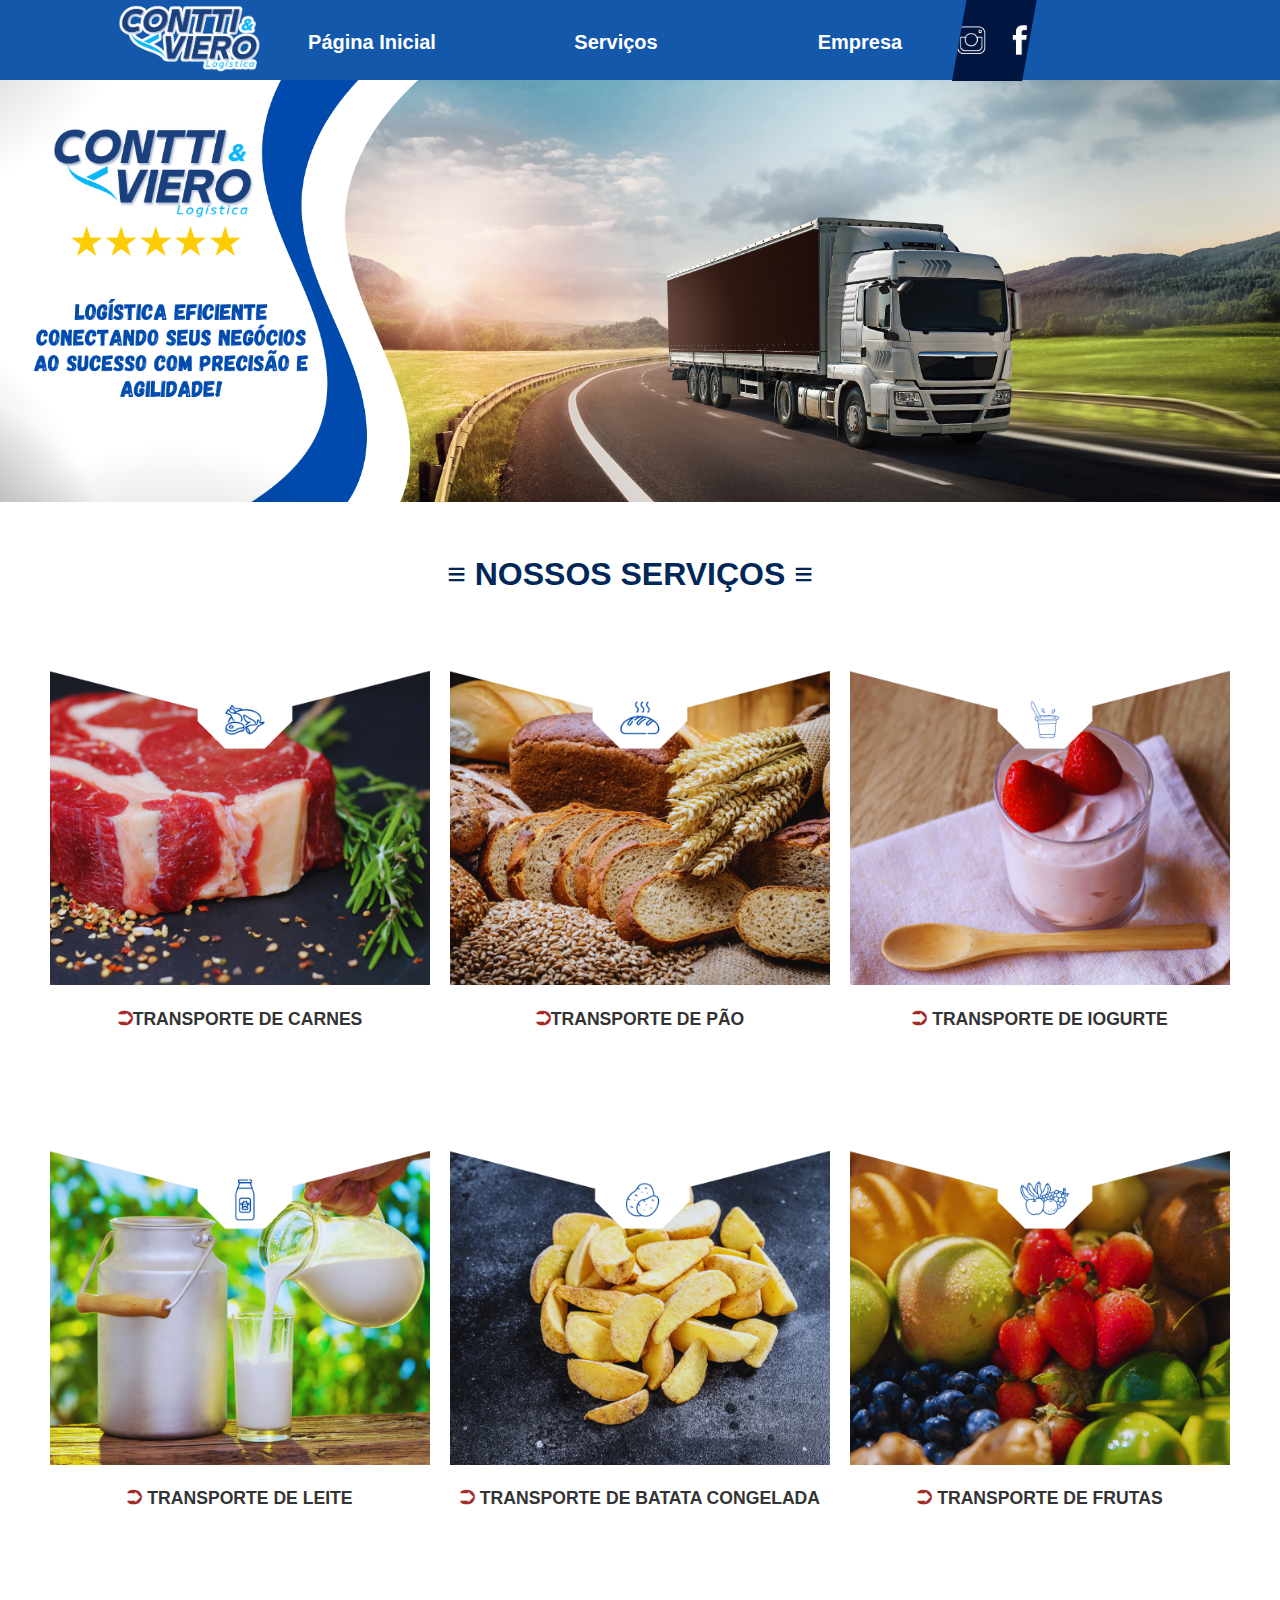
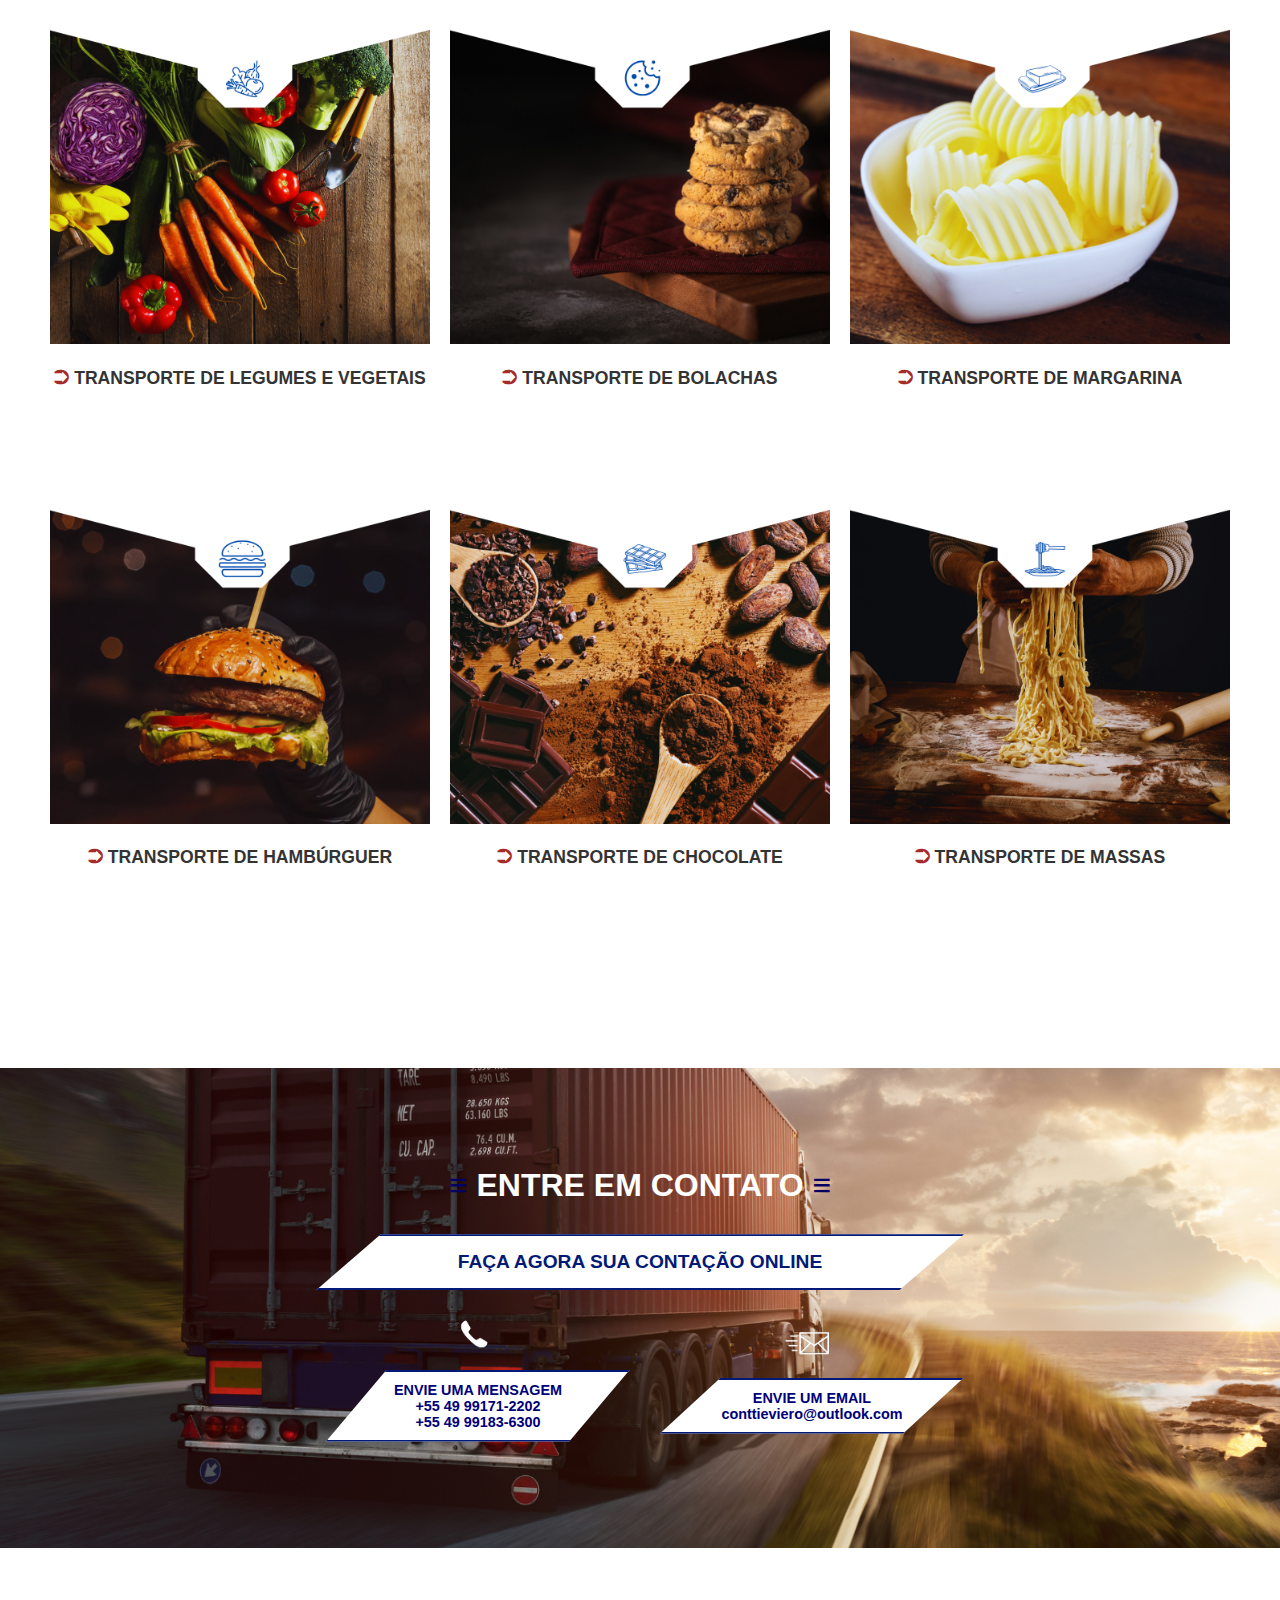
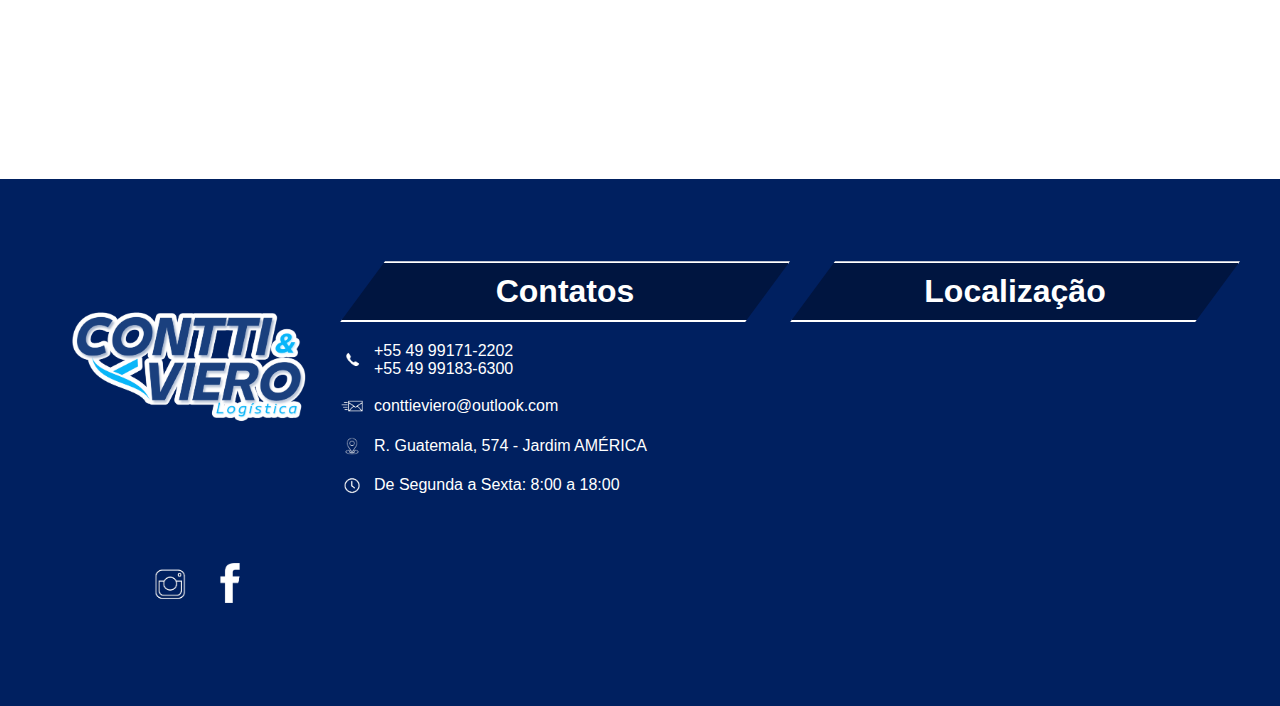
<file: Serviços.html>
<!DOCTYPE html>
<html lang="en">

<head>
    <meta charset="UTF-8">
    <meta name="viewport" content="width=device-width, initial-scale=1.0">
    <title>Contti & Viero Transportadora</title>

    <link rel="stylesheet" href="Styles/styleServiços.css">
    <link rel="stylesheet" href="Styles/styles.css">
    <link rel="icon" type="imagem/png" href="Imagens/Logo Contti e viero.png">

    <meta name="viewport" content="width=device-width, initial-scale=1.0">

</head>
</head>

<body>
    <header>
        <div class="container-s">
            <div class="logo-s">
                <a href="index.html"><img src="Imagens/Logo Contti e viero.png" alt="Logo"></a>
            </div>
            <nav class="menu-s">
                <a href="index.html">Página Inicial</a>
                <a href="Serviços.html">Serviços</a>
                <a href="SobreNós.html">Empresa</a>
            </nav>
            <div class="redes-sociais-s">
                <a href="https://www.instagram.com/contti_viero_logistica/"><img
                        src="Imagens/Icone-redes-socias/Design sem nome (8).png" alt="Instagram"></a>
                <a href="https://www.facebook.com/profile.php?id=61556127568089"><img style="height: 40px; width: 40px;"
                        src="Imagens/Icone-redes-socias/o (1).png" alt="Facebook"></a>
            </div>

            <div class="btn-abrirMenu" id="btn-menu">
                <div class="icone">&equiv;</div>
            </div>

            <div class="menu-mobile" id="menu-mobile">
                <div class="btn-fechar">
                    X
                </div>
        
                <nav >
                    <a href="index.html">Página Inicial</a>
                    <a href="Serviços.html">Serviços</a>
                    <a href="SobreNós.html">Empresa</a>
                </nav>
        
            </div>

            <div class="overlay-menu" id="overlay-menu">

            </div>

        </div>
    </header>


    <section class="imagem-baixo-cabeçalho">
        <div class="imagem-cabeçalho">
            <img src="Imagens/ImagemServicoes.png" alt="_blank">
        </div>
    </section>

    <section class="titulo-tipos-de-serviços">
        <div class="titulo-serviços">
            <h1>&equiv; NOSSOS SERVIÇOS &equiv;</h1>
        </div>
    </section>


    <section class="tipos-de-transporte-o">
        <div class="item-de-transporte-o">
            <img src="Imagens/ImagensTiposDeServiços/Carne.png" alt="Transporte de Carnes">
            <div class="descricao-transporte-o">
                <p><span style="font-size: 20px; color: brown;">&#11146;</span>TRANSPORTE DE CARNES</p>
            </div>
        </div>

        <div class="item-de-transporte-o">
            <img src="Imagens/ImagensTiposDeServiços/Pão.png" alt="Transporte de Leite">
            <div class="descricao-transporte-o">
                <p><span style="font-size: 20px; color: brown;">&#11146;</span>TRANSPORTE DE PÃO</p>
            </div>
        </div>

        <div class="item-de-transporte-o">
            <img src="Imagens/ImagensTiposDeServiços/Iogurte.png" alt="Transporte de Queijo">
            <div class="descricao-transporte-o">
                <p><span style="font-size: 20px; color: brown;">&#11146;</span> TRANSPORTE DE IOGURTE </p>
            </div>
        </div>

        <div class="item-de-transporte-o">
            <img src="Imagens/ImagensTiposDeServiços/Leite.png" alt="Transporte de Queijo">
            <div class="descricao-transporte-o">
                <p><span style="font-size: 20px; color: brown;">&#11146;</span> TRANSPORTE DE LEITE </p>
            </div>
        </div>

        <div class="item-de-transporte-o">
            <img src="Imagens/ImagensTiposDeServiços/Batata Congelada.png" alt="Transporte de Queijo">
            <div class="descricao-transporte-o">
                <p><span style="font-size: 20px; color: brown;">&#11146;</span> TRANSPORTE DE BATATA CONGELADA </p>
            </div>
        </div>

        <div class="item-de-transporte-o">
            <img src="Imagens/ImagensTiposDeServiços/Frutas.png" alt="Transporte de Queijo">
            <div class="descricao-transporte-o">
                <p><span style="font-size: 20px; color: brown;">&#11146;</span> TRANSPORTE DE FRUTAS </p>
            </div>
        </div>
        <div class="item-de-transporte-o">
            <img src="Imagens/ImagensTiposDeServiços/Legumes e Vegetais.png" alt="Transporte de Queijo">
            <div class="descricao-transporte-o">
                <p><span style="font-size: 20px; color: brown;">&#11146;</span> TRANSPORTE DE LEGUMES E VEGETAIS </p>
            </div>
        </div>

        <div class="item-de-transporte-o">
            <img src="Imagens/ImagensTiposDeServiços/Bolachas.png" alt="Transporte de Queijo">
            <div class="descricao-transporte-o">
                <p><span style="font-size: 20px; color: brown;">&#11146;</span> TRANSPORTE DE BOLACHAS </p>
            </div>
        </div>

        <div class="item-de-transporte-o">
            <img src="Imagens/ImagensTiposDeServiços/Margarina.png" alt="Transporte de Queijo">
            <div class="descricao-transporte-o">
                <p><span style="font-size: 20px; color: brown;">&#11146;</span> TRANSPORTE DE MARGARINA </p>
            </div>
        </div>

        <div class="item-de-transporte-o">
            <img src="Imagens/ImagensTiposDeServiços/Hambúrguer.png" alt="Transporte de Queijo">
            <div class="descricao-transporte-o">
                <p><span style="font-size: 20px; color: brown;">&#11146;</span> TRANSPORTE DE HAMBÚRGUER</p>
            </div>
        </div>

        <div class="item-de-transporte-o">
            <img src="Imagens/ImagensTiposDeServiços/Chocolate.png" alt="Transporte de Queijo">
            <div class="descricao-transporte-o">
                <p><span style="font-size: 20px; color: brown;">&#11146;</span> TRANSPORTE DE CHOCOLATE </p>
            </div>
        </div>

        <div class="item-de-transporte-o">
            <img src="Imagens/ImagensTiposDeServiços/Massa.png" alt="Transporte de Queijo">
            <div class="descricao-transporte-o">
                <p><span style="font-size: 20px; color: brown;">&#11146;</span> TRANSPORTE DE MASSAS </p>
            </div>
        </div>

    </section>



    <section class="contato-secao">
        <div class="contato-texto">
            <h2><span style="color: rgb(2, 0, 98);">&equiv;</span> ENTRE EM CONTATO <span
                    style="color: rgb(2, 0, 98);">&equiv;</span></h2>
            <button class="botao-cotacao" onclick="window.location.href='#destino'"><a href=""></a>FAÇA AGORA SUA CONTAÇÃO ONLINE</button>
            <div class="opcoes-contato">
                <div class="opcao">
                    <img src="Imagens/Icone-redes-socias/1.png" alt="WhatsApp">
                    <p >
                        ENVIE UMA MENSAGEM<br>
                        +55 49 99171-2202<br>
                        +55 49 99183-6300 
                    </p>
                </div>
                <div class="opcao">
                    
                    <img src="Imagens/Icone-redes-socias/2.png" alt="Email">
                    <a  href="https://mail.google.com/mail/?view=cm&fs=1&to=conttieviero@outlook.com" target="_blank"><p >ENVIE UM EMAIL<br>
                    conttieviero@outlook.com
                    </p></a>
                </div>
            </div>
        </div>

    </section>



    <footer>
        <div class="footer-container-s" id="destino">
            <div class="footer-logo-s">
                <img src="Imagens/Logo Contti e viero.png" alt="Logo Contti">
                <div class="social-links-s">
                    <a href="https://www.instagram.com/contti_viero_logistica/" target="_blank">
                        <img src="Imagens/Icone-redes-socias/Design sem nome (8).png" alt="Instagram">
                    </a>
                    <a href="https://www.facebook.com/profile.php?id=61556127568089" target="_blank">
                        <img src="Imagens/Icone-redes-socias/IconFacebook.png" alt="Facebook">
                    </a>
                </div>
            </div>

            <div class="footer-contacts-s">
                <h4>Contatos</h4>
                <p><img src="Imagens/Icone-redes-socias/1.png" alt="Telefone"> +55 49 99171-2202<br>

                    +55 49 99183-6300 </p>
                <p><img src="Imagens/Icone-redes-socias/2.png" alt="Email"><a
                    href="https://mail.google.com/mail/?view=cm&fs=1&to=conttieviero@outlook.com" target="_blank">conttieviero@outlook.com</a></p>
                <p><img src="Imagens/Icone-redes-socias/3.png" alt="Localização"><a
                        href="https://www.google.com/maps/place/R.+Guatemala,+574+-+Jardim+AM%C3%89RICA,+Fraiburgo+-+SC,+89580-000/@-27.015495,-50.913869,16z/data=!4m6!3m5!1s0x94e13a338e14d557:0x3939cd82cbfd9249!8m2!3d-27.0154947!4d-50.9138686!16s%2Fg%2F11f33j7bx4?hl=pt-BR&entry=ttu">
                        R. Guatemala, 574 - Jardim AMÉRICA</a></p>
                <p><img src="Imagens/Icone-redes-socias/4.png" alt="Horário de Abertura"> De Segunda a Sexta: 8:00 a
                    18:00 </p>
            </div>

            <div class="footer-map-s">
                <h4>Localização</h4>
                <iframe
                    src="https://www.google.com/maps/embed?pb=!1m18!1m12!1m3!1d3538.1478330817763!2d-50.914930884942516!3d-27.015494684917998!2m3!1f0!2f0!3f0!3m2!1i1024!2i768!4f13.1!3m3!1m2!1s0x94e13a338e14d557%3A0x3939cd82cbfd9249!2sR.%20Guatemala%2C%20574%20-%20Jardim%20AM%C3%89RICA%2C%20Fraiburgo%20-%20SC%2C%2089580-000!5e0!3m2!1spt-BR!2sbr!4v1693345328000!5m2!1spt-BR!2sbr"
                    width="300" height="200" style="border:0;" allowfullscreen="" loading="lazy">
                </iframe>
            </div>
        </div>
    </footer>


    <button id="backToTop" title="Voltar ao topo">&#8686;
    </button>

    <script src="servicos.js"></script>
    
</body>

</html>
</file>
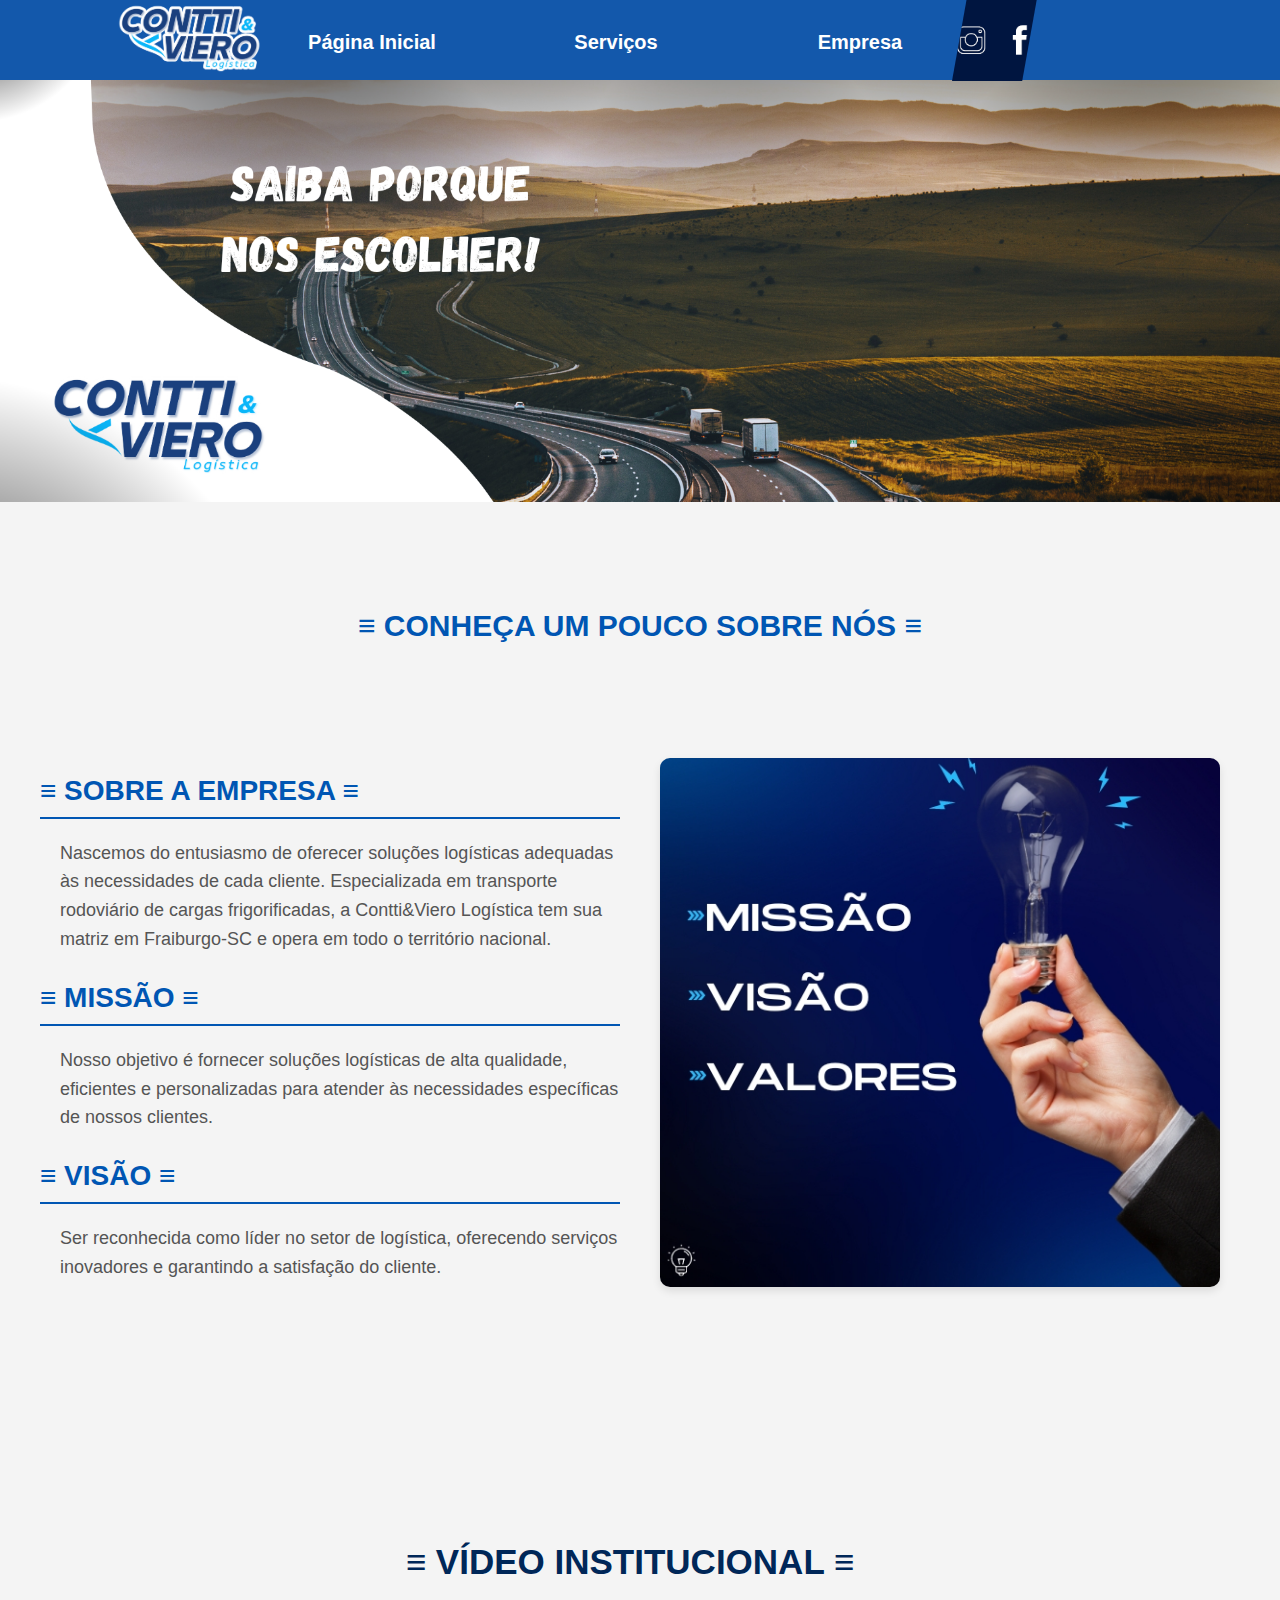
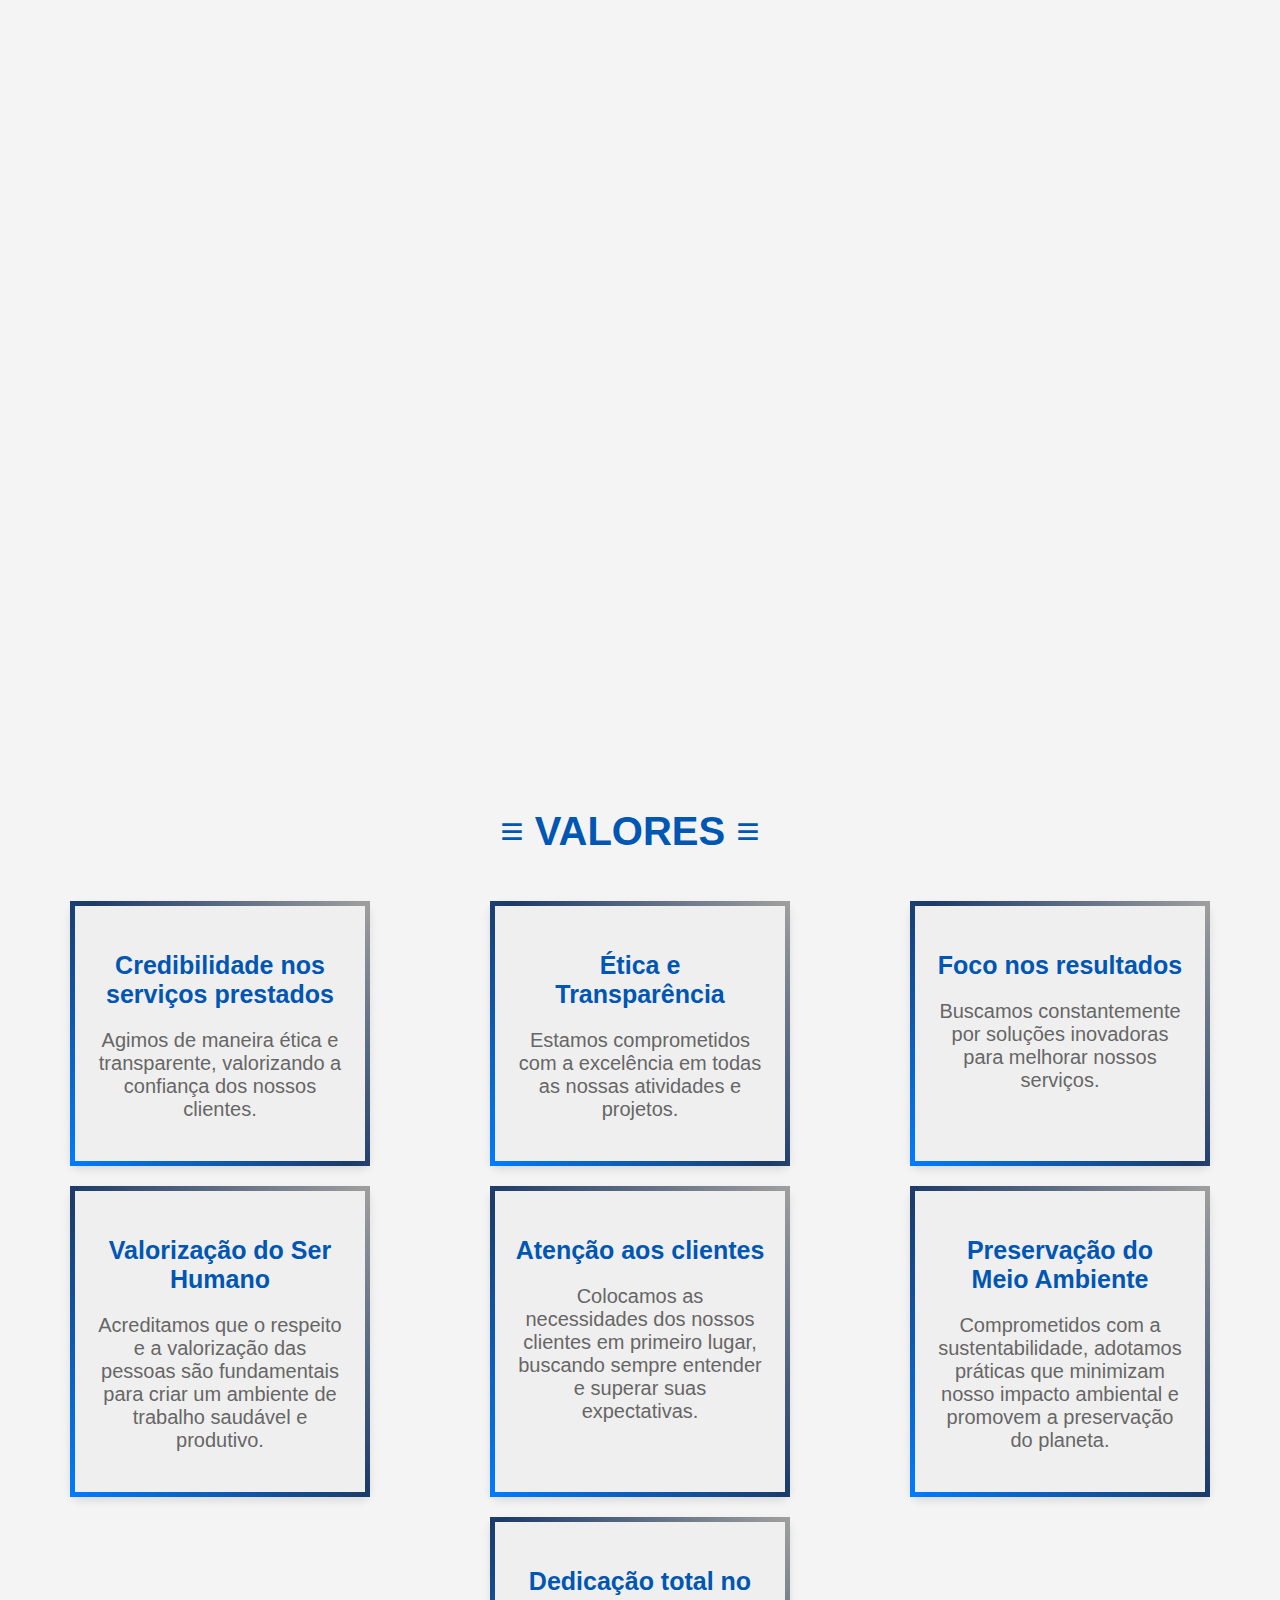
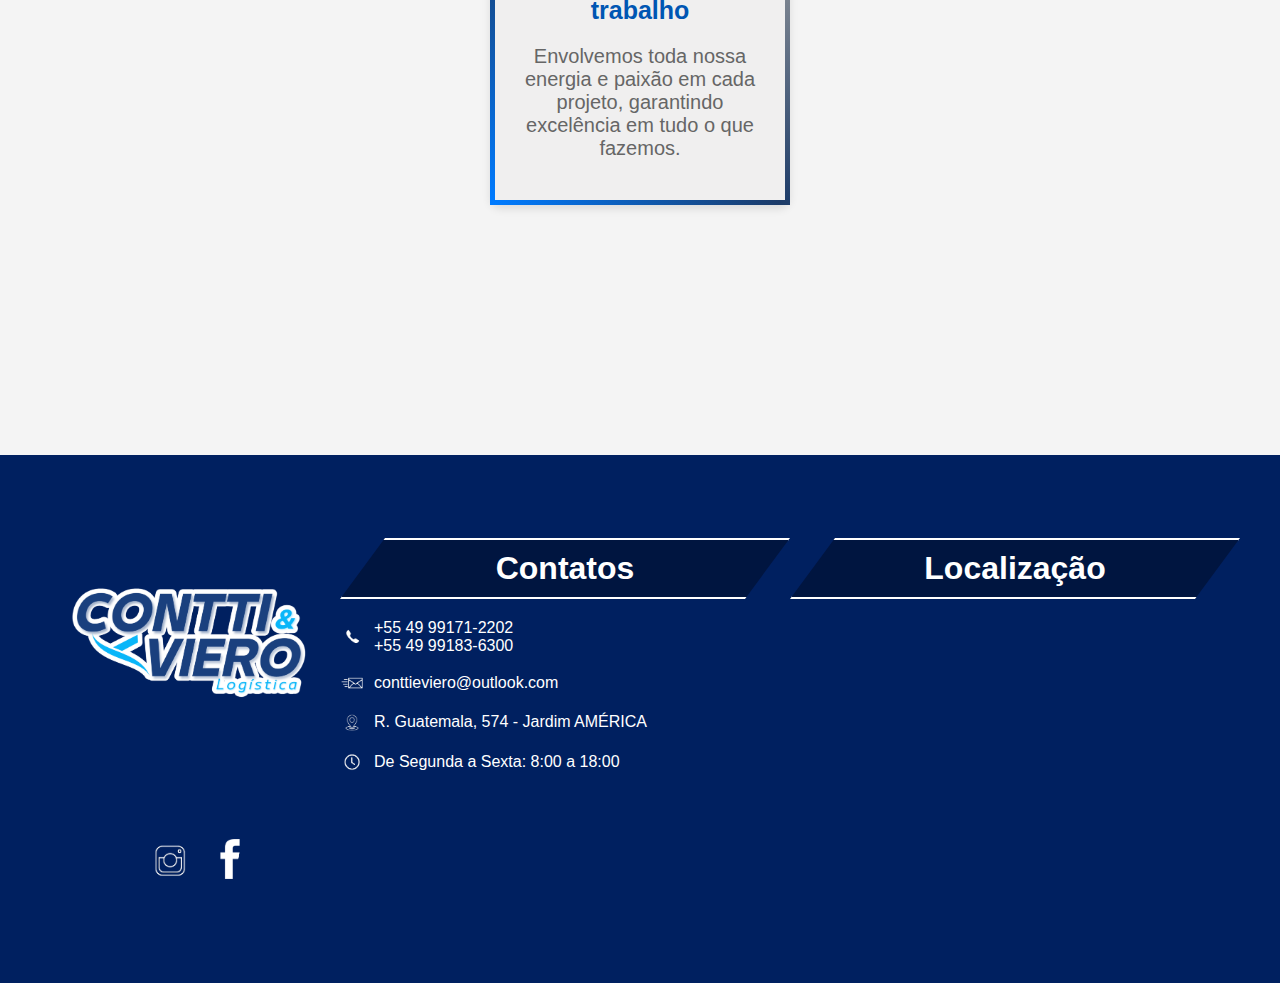
<file: SobreNós.html>
<!DOCTYPE html>
<html lang="en">

<head>
    <meta charset="UTF-8">
    <meta name="viewport" content="width=device-width, initial-scale=1.0">
    <title>Contti & Viero Transportadora</title>
    <link rel="stylesheet" href="Styles/StyleSobrenos.css">
    <link rel="stylesheet" href="Styles/styles.css">

    <link rel="icon" type="imagem/png" href="Imagens/Logo Contti e viero.png">

    <meta name="viewport" content="width=device-width, initial-scale=1.0">
</head>
</head>

<body>
    <header>
        <div class="container-n">
            <div class="logo-n">
                <a href="index.html"><img src="Imagens/Logo Contti e viero.png" alt="Logo"></a>
            </div>
            <nav class="menu-n">
                <a href="index.html">Página Inicial</a>
                <a href="Serviços.html">Serviços</a>
                <a href="SobreNós.html">Empresa</a>
            </nav>
            <div class="redes-sociais-n">
                <a href="https://www.instagram.com/contti_viero_logistica/"><img
                        src="Imagens/Icone-redes-socias/Design sem nome (8).png" alt="Instagram"></a>
                <a href="https://www.facebook.com/profile.php?id=61556127568089"><img style="height: 40px; width: 40px;"
                        src="Imagens/Icone-redes-socias/o (1).png" alt="Facebook"></a>
            </div>

            <div class="btn-abrirMenu" id="btn-menu">
                <div class="icone">&equiv;</div>
            </div>

            <div class="menu-mobile" id="menu-mobile">
                <div class="btn-fechar">
                    X
                </div>
        
                <nav >
                    <a href="index.html">Página Inicial</a>
                    <a href="Serviços.html">Serviços</a>
                    <a href="SobreNós.html">Empresa</a>
                </nav>
        
            </div>

            <div class="overlay-menu" id="overlay-menu">

            </div>
            
        </div>
    </header>

    <section class="arte-cabeçalho">
        <div class="style1">
            <img src="Imagens/ImagemSobreNos.png" alt="foto do Caminhao">
        </div>
    </section>


    <div class="sobre-contti">
        <h1>&equiv; CONHEÇA UM POUCO SOBRE NÓS &equiv;</h1>
        <div class="animated-line"></div>
    </div>



    <section class="conteudo">
        <div class="lado-esquerdo">
            <div class="sobre-nos">
                <div class="titulo-texto">
                    <h1 class="animacao-titulo">&equiv; SOBRE A EMPRESA &equiv;</h1>
                </div>
                <div class="texto">
                    <p>Nascemos do entusiasmo de oferecer soluções logísticas adequadas às necessidades de cada cliente.
                        Especializada em transporte rodoviário de cargas frigorificadas, a Contti&Viero Logística tem
                        sua matriz em Fraiburgo-SC e opera em todo o território nacional.</p>
                </div>
                <div class="titulo-texto">
                    <h1 class="animacao-titulo">&equiv; MISSÃO &equiv;</h1>
                </div>
                <div class="texto">
                    <p>Nosso objetivo é fornecer soluções logísticas de alta qualidade, eficientes e personalizadas para
                        atender às necessidades específicas de nossos clientes.</p>
                </div>
                <div class="titulo-texto">
                    <h1 class="animacao-titulo">&equiv; VISÃO &equiv;</h1>
                </div>
                <div class="texto">
                    <p>Ser reconhecida como líder no setor de logística, oferecendo serviços inovadores e garantindo a
                        satisfação do cliente.</p>
                </div>
            </div>
        </div>
        <div class="lado-direito">
            <img src="Imagens/MISSÃO.jpg" alt="Descrição da imagem">
        </div>
    </section>


    <div class="video-youtube">
        <div class="titulo-video">
            <h1> &equiv; VÍDEO INSTITUCIONAL &equiv; </h1>
            <section class="video">
                <div class="video-container">
                    <iframe width="80%" height="600" src="https://www.youtube.com/embed/B-fKjvYgfkg?si=kN6LRmbnmCtTXWwV"
                        title="YouTube video player" frameborder="0"
                        allow="accelerometer; autoplay; clipboard-write; encrypted-media; gyroscope; picture-in-picture; web-share"
                        referrerpolicy="strict-origin-when-cross-origin" allowfullscreen></iframe>
                </div>
            </section>
        </div>
    </div>

    <div class="VALORES">
        <h1>&equiv; VALORES &equiv;<br>
        </h1>

    </div>


    <div class="values-container">
        <div class="value-card">
            <div class="icon">
                <i class="fas fa-balance-scale"></i>
            </div>
            <h3>Credibilidade nos serviços prestados
            </h3>
            <p>Agimos de maneira ética e transparente, valorizando a confiança dos nossos clientes.</p>
        </div>

        <div class="value-card">
            <div class="icon">
                <i class="fas fa-handshake"></i>
            </div>
            <h3>Ética e Transparência
            </h3>
            <p>Estamos comprometidos com a excelência em todas as nossas atividades e projetos.</p>
        </div>

        <div class="value-card">
            <div class="icon">
                <i class="fas fa-lightbulb"></i>
            </div>
            <h3>Foco nos resultados</h3>
            <p>Buscamos constantemente por soluções inovadoras para melhorar nossos serviços.</p>
        </div>
        <div class="value-card">
            <div class="icon">
                <i class="fas fa-lightbulb"></i>
            </div>
            <h3>Valorização do Ser Humano</h3>
            <p>Acreditamos que o respeito e a valorização das pessoas são fundamentais para criar um ambiente de
                trabalho saudável e produtivo.</p>
        </div>
        <div class="value-card">
            <div class="icon">
                <i class="fas fa-lightbulb"></i>
            </div>
            <h3>Atenção aos clientes</h3>
            <p> Colocamos as necessidades dos nossos clientes em primeiro lugar, buscando sempre entender e superar suas
                expectativas.</p>
        </div>
        <div class="value-card">
            <div class="icon">
                <i class="fas fa-lightbulb"></i>
            </div>
            <h3>Preservação do Meio Ambiente</h3>
            <p>Comprometidos com a sustentabilidade, adotamos práticas que minimizam nosso impacto ambiental e promovem
                a preservação do planeta.</p>
        </div>
        <div class="value-card">
            <div class="icon">
                <i class="fas fa-lightbulb"></i>
            </div>
            <h3>Dedicação total no trabalho</h3>
            <p>Envolvemos toda nossa energia e paixão em cada projeto, garantindo excelência em tudo o que fazemos.</p>
        </div>

    </div>




    <footer>
        <div class="footer-container-nos">
            <div class="footer-logo-nos">
                <img src="Imagens/Logo Contti e viero.png" alt="Logo">
                <div class="social-links-nos">
                    <a href="https://www.instagram.com/contti_viero_logistica/" target="_blank">
                        <img src="Imagens/Icone-redes-socias/Design sem nome (8).png" alt="Instagram">
                    </a>
                    <a href="https://www.facebook.com/profile.php?id=61556127568089" target="_blank">
                        <img src="Imagens/Icone-redes-socias/IconFacebook.png" alt="Facebook">
                    </a>
                </div>
            </div>

            <div class="footer-contacts-nos">
                <h4>Contatos</h4>
                <p><img src="Imagens/Icone-redes-socias/1.png" alt="Telefone"> +55 49 99171-2202<br>

                    +55 49 99183-6300 </p>
                <p><img src="Imagens/Icone-redes-socias/2.png" alt="Email"><a
                        href="https://mail.google.com/mail/?view=cm&fs=1&to=conttieviero@outlook.com" target="_blank">
                        conttieviero@outlook.com </a></p>
                <p><img src="Imagens/Icone-redes-socias/3.png" alt="Localização"><a
                        href="https://www.google.com/maps/place/R.+Guatemala,+574+-+Jardim+AM%C3%89RICA,+Fraiburgo+-+SC,+89580-000/@-27.015495,-50.913869,16z/data=!4m6!3m5!1s0x94e13a338e14d557:0x3939cd82cbfd9249!8m2!3d-27.0154947!4d-50.9138686!16s%2Fg%2F11f33j7bx4?hl=pt-BR&entry=ttu">
                        R. Guatemala, 574 - Jardim AMÉRICA</a></p>
                <p><img src="Imagens/Icone-redes-socias/4.png" alt="Horário de Abertura"> De Segunda a Sexta: 8:00 a
                    18:00 </p>
            </div>

            <div class="footer-map-nos">
                <h4>Localização</h4>
                <iframe
                    src="https://www.google.com/maps/embed?pb=!1m18!1m12!1m3!1d3538.1478330817763!2d-50.914930884942516!3d-27.015494684917998!2m3!1f0!2f0!3f0!3m2!1i1024!2i768!4f13.1!3m3!1m2!1s0x94e13a338e14d557%3A0x3939cd82cbfd9249!2sR.%20Guatemala%2C%20574%20-%20Jardim%20AM%C3%89RICA%2C%20Fraiburgo%20-%20SC%2C%2089580-000!5e0!3m2!1spt-BR!2sbr!4v1693345328000!5m2!1spt-BR!2sbr"
                    width="300" height="200" style="border:0;" allowfullscreen="" loading="lazy">
                </iframe>
            </div>
        </div>
    </footer>




    <button id="backToTop" title="Voltar ao topo"> &#8686;
    </button>
    <script src="servicos.js"></script>

</body>

</html>
</file>
<file: Styles/styleServiços.css>
/* CABEÇALHO */
body {
    margin: 0;
    font-family: Arial, sans-serif;
}


header {
    position: relative;
    background-color: #1358ab;
    padding: 10px 0;
    height: 60px;
    z-index: 1000;
    /* Garante que o cabeçalho fique acima de outros elementos */
}

.container-s {
    display: flex;
    align-items: center;
    justify-content: space-between;
    max-width: 1200px;
    margin: -60px auto;
    padding: 50 20px;
    margin-right: 250px;
}

.logo-s img {
    width: 180px;
    height: auto;
    margin-left: 100px;
}

.menu-s {
    display: flex;
    justify-content: center;
    align-items: center;
    gap: 60px;
}

.menu-s a {

    display: flex;
    justify-content: center;
    align-items: center;


    text-align: center;
    font-size: 20px;
    color: rgb(255, 255, 255);
    text-decoration: none;
    font-weight: bold;
    width: 180px;
    height: 40px;



    transition: transform 0.6s ease;
    position: relative;
    padding: 0px;
    border: 2px solid transparent;


}


.menu-s a:before, .menu-s a:after {
    content: '';
    position: absolute;
    height: 2px;
    width: 0;
    background: #f1f4f6;
    transition: 0.8s;
}

.menu-s a:before {
    top: 0;
    left: 0;
}


.menu-s a:after {
    bottom: 0;
    right: 0;
}

.menu-s a:hover:before, .menu-s a:hover:after {
    width: 100%;
}

.redes-sociais-s {
    display: flex;
    justify-content: center;
    align-items: center;

    gap: 10px;
    background-color: #001540;
    clip-path: polygon(20% 0%, 100% 0%, 80% 100%, 0% 100%);
    width: 100%;


    height: 98px;
    margin-top: -20px;
}

.redes-sociais-s img {
    height: 40px;
    margin-top: 20px;
    transition: transform 0.8s ease-in-out;
}

.redes-sociais-s img:hover {
    transform: rotate(360deg);
}




/*-------------------------------FIM*/


/* MENU MOBILE */

.btn-abrirMenu .icone{
    color: white;
    font-size: 40px;
    margin-right: 20px;
    
}

.overlay-menu {
    background-color: rgba(0, 0, 0, 0.736);
    width: 100%;
    height: 100%;
    position: fixed;
    top: 0;
    right: 0;
    z-index: 8888;
    display: none;
}

.btn-abrirMenu{
    display: none;
}

.menu-mobile{
    background-color: rgba(0, 29, 87, 0.838);
    height: 100vh;
    position: fixed;
    top: 0;
    right: 0;
    z-index: 99999;
    width: 0%;
    overflow: hidden;

    transition: .8s;
}


.menu-mobile.abrir-menu1{
    width: 60%;
}

.menu-mobile.abrir-menu1 ~ .overlay-menu{
    display: block;
}

.menu-mobile .btn-fechar{
    font-size: 30px;
    font-weight: bold;
    color: white;
    padding: 5% 10%;
    
}


.menu-mobile nav a{
    margin-top: 10%;
    text-align: right;
    font-size: 20px;
    text-decoration: none;
    color:rgb(255, 255, 255);   
    padding: 25px 10%;
    font-weight: bold;
    font-family:Verdana, Geneva, Tahoma, sans-serif;

    display: flex;
    flex-direction: column;


    
}


.menu-mobile nav a:hover {
    background-color: rgba(255, 254, 254, 0.956);
    color: rgb(0, 185, 247);
 
}

/*------------------------------FIM*/




/*Imagem em baixo do cabeçalho*/


.imagem-baixo-cabeçalho {
    margin: 0;
    
}

.imagem-cabeçalho img {

    width: 100%;
    height: auto;

}


/* TIPOS DE SERVIÇOS */

.titulo-tipos-de-transporte {
    font-size: 12px;
    padding: 10% 15%;

}

.item-de-transporte img {
    width: 90%;

}

.button-ver-mais {
    height: 60px;
    width: 220px;
    margin-top: 25%;
    margin-bottom: 25%;
}



/*-----------------------------FIM*/


/*H1 Nosso Serviços*/


.titulo-serviços h1 {

    font-size: 2em;
    text-align: center;
    margin-top: 50px;

}


/*-------------------------FIM*/





/*Tipos de Serviço*/
h1 {
    text-align: center;
    font-size: 35px;
    color: rgb(0, 39, 88);
    margin-top: 200px;
    margin-left: -20px;
}


.titulo-tipos-de-transporte-o h1 {
    margin-top: 20%;
    text-align: center;
    font-size: 3em;
    font-weight: bold;
    font-family: Georgia, 'Times New Roman', Times, serif;
}

.tipos-de-transporte-o {

    margin-top: 6%;
    display: flex;
    flex-wrap: wrap;
    justify-content: center;
    margin-bottom: 100px;
    gap: 20px;
    /* Ajuste o gap para aproximar ou afastar as imagens */

}

.item-de-transporte-o {
    text-align: center;

}

.item-de-transporte-o img {
    width: 380px;
    height: 315px;

}

.descricao-transporte-o {
    margin-top: 10px;
}


.descricao-transporte-o p {
    font-size: 1.1em;
    font-weight: bold;
    color: #333;
    margin-bottom: 100px;
}

.tipos-de-transporte-o h1 {
    text-align: center;
    display: flex;
    justify-content: center;
    align-items: center;
}

.button-ver-mais-o {

    margin-top: 50px;
    width: 250px;
    height: 50px;
    background-color: #002290;
    color: white;
    font-weight: bold;
    font-size: 18px;
    cursor: pointer;
    text-decoration: none;

    border: transparent;
    border-radius: 5px;
    transition: transform 0.3s ease;
}


.button-ver-mais-o:hover {
    background-color: #c30202;
    transform: scale(1.05);
    box-shadow: 0 8px 15px rgba(0, 0, 0, 0.3);
}


/*-----------------------------------------*/



.contato-secao {
    display: flex;
    flex-direction: column; /* Alinha verticalmente em telas menores */
    justify-content: center;
    align-items: center;
    padding: 40px;
    background: url('../Imagens/ImagemContato.png') no-repeat center center/cover;
    height: auto; /* Permite que a altura se ajuste automaticamente */
    min-height: 400px; /* Mantém uma altura mínima */
}

.contato-texto {
    max-width: 80%; /* Ajusta a largura em telas menores */
    text-align: center;
    margin-bottom: 20px;
}

.contato-texto h2 {
    font-size: 2em; /* Reduz o tamanho da fonte em telas menores */
    color: #ffffff;
    margin-bottom: 30px; /* Ajusta o espaçamento inferior */
}

.botao-cotacao {
    background-color: #ffffff;
    color: rgb(2, 26, 119);
    font-size: 1.2em;
    border: solid 2px rgb(2, 26, 119);
    padding: 15px 25px;
    text-decoration: none;
    font-weight: bold;
    cursor: pointer;
    display: inline-block;
    width: 100%; /* Ajusta a largura em telas menores */
    clip-path: polygon(10% 0%, 100% 0%, 90% 100%, 0% 100%);
    text-align: center;
    margin-bottom: 20px; /* Espaço entre o botão e as opções de contato */
}

.opcoes-contato {
    display: flex;
    flex-wrap: wrap; /* Permite que as opções se ajustem em várias linhas */
    gap: 20px;
    justify-content: center;
    align-items: center;
    margin-left: 0; /* Remove a margem negativa */
    width: 100%;
}

.opcao {
    display: flex;
    flex-direction: column; /* Alinha ícone e texto verticalmente */
    justify-content: center;
    align-items: center;
    max-width: 100%;
}

.opcao a {
    text-decoration: none;
    width: 100%; /* Garante que o link cobre toda a área da opção */
}

.opcao img {
    width: 50px; /* Reduz o tamanho das imagens em telas menores */
    transition: transform 0.3s ease;
}

.opcao img:hover {
    transform: scale(1.15);
}

.opcao p {
    text-align: center;
    font-weight: bold;
    font-size: 0.9em;
    color: #00007a;
    background-color: #ffffff;
    border: solid 2px rgb(2, 26, 119);
    padding: 10px 25px;
    clip-path: polygon(20% 0%, 100% 0%, 80% 100%, 0% 100%);
    max-width: 250px; /*Ajusta a largura em telas menores */
    width: 250px;
    margin-top: 10px; /* Espaço entre a imagem e o texto */
    margin-left: 10px;
}


/*------------------------FIM*/

@media screen and (max-width: 760px) {
    body {
        font-size: 14px;
        margin: 0;
    }

    .container-s {
        width: 100%;
        /* Garante que o container ocupe toda a largura da tela */
    }

    /* CABEÇALHO */
    .menu-s {
        display: none;
    }

    .logo-s {
        margin-left: -100px;
    }

    .container-s {
        flex-direction: row;
    }


    .redes-sociais-s {
        background: none;
        margin-left: 30px;
        clip-path: polygon(0% 0%, 100% 0%, 100% 100%, 0% 100%);
    }

    .imagem-cabeçalho img{
        height: 150px;
    }


    /* TIPOS DE SERVIÇOS */

    .titulo-serviços {
        font-size: 11px;
        padding: 10% 15%;

    }

    .item-de-transporte-o img {
        width: 90%;

    }

   
    .descricao-transporte-o {
        font-size: 18px;
    }

    /* ----------------------------------FIM */



    /* ENTRE EM CONTATO */

    .contato-secao {
        flex-direction: column; /* Alinha verticalmente em telas menores */
        padding: 20px; /* Ajusta o padding para telas menores */
        height: auto; /* Deixa a altura ajustar-se automaticamente */
    }

    .contato-texto {
        max-width: 90%; /* Ajusta a largura para caber melhor na tela */
        margin-bottom: 20px; /* Ajusta o espaçamento inferior */
    }

    .contato-texto h2 {
        font-size: 1.8em; /* Reduz o tamanho da fonte */
        margin-bottom: 20px; /* Ajusta o espaçamento inferior */
    }

    .botao-cotacao {
        width: 100%; /* Botão ocupa toda a largura disponível */
        background-color: transparent; /* Remove a cor de fundo */
        border: none; /* Remove a borda */
        clip-path: none; /* Remove o efeito de recorte */
        background-color: white;
        font-size: 1.5em; /* Ajusta o tamanho da fonte */
        margin-bottom: 20px; /* Espaço entre o botão e as opções de contato */
    }

    .opcoes-contato {
        flex-direction: column; /* Alinha as opções verticalmente */
        gap: 20px; /* Aumenta o espaço entre as opções */
        margin-left: 0; /* Remove a margem negativa */
        width: 100%; /* Ocupa toda a largura disponível */
    }

    .opcao {
        width: 100%; /* Ocupa toda a largura disponível */
        margin-bottom: 20px; /* Espaço entre as opções */
    }

    .opcao img {
        width: 40px; /* Reduz o tamanho dos ícones */
    }

    .opcao p {
        background-color: transparent; /* Remove a cor de fundo */
        background-color: white;
        border: none; /* Remove a borda */
        clip-path: none; /* Remove o efeito de recorte */
    }
}

   
    /* ----------------------------------FIM */


/* FOOTER */

footer {
    background-color: #002060;
    padding: 40px 20px;
    color: white;
    display: flex;
    flex-direction: column; /* Muda para coluna em telas pequenas */
    justify-content: center;
    align-items: center;
    margin-top: 18%;
}

.footer-container-s  {
    display: flex;
    flex-direction: row;
    justify-content: space-between;
    width: 100%;
    max-width: 1200px; /* Limita a largura máxima */
    padding: 0 20px; /* Adiciona espaçamento lateral */
}




.footer-logo-s img {
    max-width: 300px;
    margin-bottom: 20px; /* Adiciona espaço abaixo do logo */
}

.social-links-s {
    margin-top: 20px;
    display: flex;
    justify-content: center;
}

.social-links-s a img {
    width: 40px;
    margin-left: 20px;
    transition: transform 0.3s;
    vertical-align: middle;
}

.social-links-s a img:hover {
    transform: scale(1.2);
}

.footer-contacts-s, .footer-map-s {
    text-align: center;
    margin-bottom: 20px; /* Adiciona espaço entre as seções */
    flex-basis: calc(50% - 40px); /* Divide igualmente o espaço */
}

.footer-contacts-s h1, .footer-contacts-s h4, .footer-map-s h4 {
    font-size: 2em;
    margin-bottom: 20px;
    background-color: #001540;
    padding: 10px 20px;
    border: solid 2px #fff;
    clip-path: polygon(10% 0%, 100% 0%, 90% 100%, 0% 100%);
    transition: transform 0.6s ease;
}

.footer-contacts-s h4:hover, .footer-map-s h4:hover {
    transform: scale(1.10);
}

.footer-contacts-s p, .footer-map-s p {
    display: flex;
    justify-content: start;
    align-items: center;
    margin-bottom: 10px;
    font-size: 1em;
}

.footer-contacts-s a {
    text-decoration: none;
    color: white;
}

.footer-contacts-s p img {
    margin-right: 10px;
    width: 24px;
}

.footer-map-s iframe {
    border-radius: 8px;
    width: 100%;
    max-width: 450px;
    height: 280px;
    margin-top: 20px;
}

@media (max-width: 768px) {
    .footer-container-s {
        flex-direction: column;
        align-items: center;
    }

    .footer-contacts-s, .footer-map-s {
        flex-basis: 100%;
        margin-bottom: 20px;
        text-align: center;
    }

    .footer-contacts-s p{
        justify-content: start;
    }

    .footer-logo-s img {
        max-width: 80%;
        padding: 0% 10%;
    }

    .social-links-s {
        justify-content: center;
        margin-top: -50px;
    }

    .social-links-s a img {
        width: 35px;
        margin-left: 15px;
    }
}


/* ------------------------------------FIM */





/* BOTÃO DE SUBIR */

#backToTop {
    display: none;
    position: fixed;
    bottom: 20px;
    right: 20px;
    z-index: 100;
    width: 70px; /* Definindo uma largura fixa */
    height: 70px; /* Definindo uma altura fixa igual à largura */
    background-color: #00000094;
    color: white;
    border: none;
    border-radius: 50%; /* Tornando o botão redondo */
    cursor: pointer;

    font-size: 40px; /* Aumente o tamanho da fonte para se ajustar ao tamanho do botão */
    text-align: center; /* Centralizando o conteúdo */
    line-height: 50px; /* Centralizando verticalmente o conteúdo */
    transition: background-color 0.3s ease;
  }
  
  #backToTop:hover {
    background-color: #0056b3;
  
  }

/*---------------------------------FIM*/
</file>
<file: Styles/styles.css>
/* CABEÇALHO */
body {
    font-size: 16px;
    margin: 0;
    font-family: Arial, sans-serif;
}


header {
    position: relative;
    background-color: #1358ab;
    padding: 10px 0;
    height: 60px;
    z-index: 1000;
    /* Garante que o cabeçalho fique acima de outros elementos */
}

.container {
    display: flex;
    align-items: center;
    justify-content: space-between;
    max-width: 1200px;
    margin: -60px auto;
    padding: 50 20px;
    margin-right: 250px;
}

.logo img {
    width: 180px;
    height: auto;
    margin-left: 100px;
}

.menu {
    display: flex;
    justify-content: center;
    align-items: center;
    gap: 60px;
}

.menu a {

    display: flex;
    justify-content: center;
    align-items: center;


    text-align: center;
    font-size: 20px;
    color: rgb(255, 255, 255);
    text-decoration: none;
    font-weight: bold;
    width: 180px;
    height: 40px;



    transition: transform 0.6s ease;


    position: relative;
    padding: 0px;
    border: 2px solid transparent;


}


.menu a:before, .menu a:after {
    content: '';
    position: absolute;
    height: 2px;
    width: 0;
    background: #f1f4f6;
    transition: 0.8s;
}

.menu a:before {
    top: 0;
    left: 0;
}


.menu a:after {
    bottom: 0;
    right: 0;
}

.menu a:hover:before, .menu a:hover:after {
    width: 100%;
}

.redes-sociais {
    display: flex;
    justify-content: center;
    align-items: center;

    gap: 10px;
    background-color: #001540;
    clip-path: polygon(20% 0%, 100% 0%, 80% 100%, 0% 100%);
    width: 100%;


    height: 98px;
    margin-top: -20px;
}

.redes-sociais img {
    height: 40px;
    margin-top: 20px;
    transition: transform 0.8s ease-in-out;
}

.redes-sociais img:hover {
    transform: rotate(360deg);
}




/*-------------------------------FIM*/






/*IMAGEM EM BAIXO DO CABEÇALHO*/

.arte-baixo-cabeçalho {
    margin: 0;

}

.arte-cabeçalho img {
    width: 100%;
    height: auto;

}



/*---------------------------FIM*/


/* MENU MOBILE */

.btn-abrirMenu .icone{
    color: white;
    font-size: 40px;
    margin-right: 20px;
    
}

.overlay-menu {
    background-color: rgba(0, 0, 0, 0.736);
    width: 100%;
    height: 100%;
    position: fixed;
    top: 0;
    right: 0;
    z-index: 8888;
    display: none;
}

.btn-abrirMenu{
    display: none;
}

.menu-mobile{
    background-color: rgba(0, 29, 87, 0.838);
    height: 100vh;
    position: fixed;
    top: 0;
    right: 0;
    z-index: 99999;
    width: 0%;
    overflow: hidden;

    transition: .8s;
}


.menu-mobile.abrir-menu1{
    width: 60%;
}

.menu-mobile.abrir-menu1 ~ .overlay-menu{
    display: block;
}

.menu-mobile .btn-fechar{
    font-size: 30px;
    font-weight: bold;
    color: white;
    padding: 5% 10%;
    
}


.menu-mobile nav a{
    margin-top: 10%;
    text-align: right;
    font-size: 20px;
    text-decoration: none;
    color:rgb(255, 255, 255);   
    padding: 25px 10%;
    font-weight: bold;
    font-family:Verdana, Geneva, Tahoma, sans-serif;

    display: flex;
    flex-direction: column;


    
}


.menu-mobile nav a:hover {
    background-color: rgba(255, 254, 254, 0.956);
    color: rgb(0, 185, 247);
 
   
}












/*Tipo de Servicos*/

h1 {
    text-align: center;
    font-size: 35px;
    color: rgb(0, 39, 88);
    margin-top: 200px;
    margin-left: -20px;
}


.titulo-tipos-de-transporte h1 {
    margin-top: 10%;
    text-align: center;
    font-size: 2em;
    font-weight: bold;

}

.tipos-de-transporte {

    margin-top: 6%;
    display: flex;
    flex-wrap: wrap;
    justify-content: center;
    margin-bottom: 200px;
    gap: 20px;
    /* Ajuste o gap para aproximar ou afastar as imagens */

}

.item-de-transporte {
    text-align: center;

}

.item-de-transporte img {
    width: 380px;
    height: 315px;

}

.descricao-transporte {
    margin-top: 10px;
}


.descricao-transporte p {
    font-size: 1.1em;
    font-weight: bold;
    color: #333;
}

.tipos-de-transporte h1 {
    text-align: center;
    display: flex;
    justify-content: center;
    align-items: center;
}

.button-ver-mais {

    margin-top: 50px;
    width: 250px;
    height: 50px;
    background-color: #002290;
    color: white;
    font-weight: bold;
    font-size: 18px;
    cursor: pointer;
    text-decoration: none;

    border: transparent;
    border-radius: 5px;
    transition: transform 0.3s ease;
}


.button-ver-mais:hover {
    background-color: #c30202;
    transform: scale(1.05);
    box-shadow: 0 8px 15px rgba(0, 0, 0, 0.3);
}


/*-----------------------------------------*/






/*Contti & Viero*/

.Sobre-nos-contti {
    display: flex;
    align-items: center;
    justify-content: space-between;
    padding: 50px;
    background-color: #102B51;
    color: white;

    margin-top: 100px;
}

.descricao-sobre-nos {
    display: flex;
    align-items: center;
    justify-content: space-between;
    width: 100%;
}

.texto-sobrenos {
    width: 100%;
    padding: 20px;
}

.texto-sobrenos h2 {
    font-size: 2.5em;
    margin-bottom: 20px;
}

.texto-sobrenos p {
    font-size: 1em;
    line-height: 1.6;
    margin-bottom: 20px;
}

.button-sobre-nos {

    padding: 15px 30px;
    background-color: #002290;
    color: white;
    text-decoration: none;
    border-radius: 5px;
    font-size: 15px;
    border: transparent;
    transition: transform 0.3s ease;
    cursor: pointer;
}

.button-sobre-nos:hover {
    background-color: #D12700;
    transform: scale(1.05);
}

.container-inclinada-imagem {
    position: relative;
    width: 50%;
    height: 450px;
    transform: skew(-10deg);
    overflow: hidden;
    display: flex;
    align-items: center;
    justify-content: center;
}

.container-inclinada-imagem img {
    width: 100%;
    height: auto;
    transform: skew(10deg);
    object-fit: cover;
}


/*-----------------------------------------------*/





/*Locais de atuação*/


.locais-de-atuacao-c {
    margin-top: -10px;
    margin-bottom: -20px;



}

.titulo-mapa {
    text-align: center;
    font-size: 20px;
}

.titulo-mapa h1 {
    font-size: 2em;
    color: #002060;
    margin-bottom: 20px;
}

.titulo-texto-mapa {
    display: flex;
    align-items: center;
    justify-content: center;
}

.titulo-texto-mapa img {

    max-width: 600px;
    height: auto;
    margin-right: 50px;
}

.texto-mapa {
    max-width: 700px;
    max-height: 500px;
    text-align: left;
    margin-right: 80px;

}

.texto-mapa h2 {
    max-width: 700px;
    max-height: 700px;
    font-size: 2em;
    color: #002060;
    margin-bottom: 20px;
}

.texto-mapa h2 span {
    font-size: 50px;
}

.texto-mapa p {
    font-size: 1.0em;
    line-height: 1.6;
    color: #333;
    width: 95%;
}


/*-----------------------------FIM*/





/* CAROUSEL */

.descricao-titulo-p {
    display: flex;
    justify-content: center;
    margin: 5% auto; /* Centraliza e ajusta a margem */
    background-color: rgb(255, 255, 255);
    text-align: center;
    border-radius: 10px;
    max-width: 100%; /* Permite ajuste em telas menores */
    max-height: 500px;
}

.descricao-titulo-p img{
    width: 65%;
    margin-top: 50px;
    
}

.acompanhe {
    display: flex;
    flex-direction: row; /* Alinha os itens verticalmente em telas pequenas */
    align-items: center;
    justify-content: center;
    padding: 0px;
    margin-top: 10%;
}

.descricao-rede {
    flex: 1;
    padding: 20px;
    color: #002060;
    background-color: white;
    border-radius: 10px;
    box-shadow: 0 4px 8px rgba(0, 0, 0, 0.1);
    margin-bottom: 20px; /* Espaço entre as seções */
}

.carousel-section {
    flex: 1;
    display: flex;
    align-items: center;
    justify-content: center;
    margin-top: 5%;
    overflow: hidden;
    width: 100%;
}






.carousel {
    position: relative;
    width: 100%;
    height: auto;
}

.carousel-slides {
    display: flex;
    transition: transform 0.9s ease-in-out;
    width: 100%;
}

.carousel-item {
    min-width: 100%;
    box-sizing: border-box;
    position: relative;
    text-align: center; /* Centraliza as imagens */
}

.carousel-item img {
    max-width: 80%; /* Ajusta para telas menores */
    height: auto;
    border-radius: 10px;
    margin: 0 auto; /* Centraliza as imagens */
}

.carousel-control-prev,
.carousel-control-next {
    position: absolute;
    top: 50%;
    transform: translateY(-50%);
    background-color: #004cb0;
    color: white;
    padding: 10px;
    cursor: pointer;
    font-size: 20px;
    font-weight: bold;
    border-radius: 10%;
    box-shadow: 0 3px 6px rgba(0, 0, 0, 0.16);
    user-select: none;
    transition: all 0.3s ease;
    border: none;
}

.carousel-control-prev:hover,
.carousel-control-next:hover {
    background-color: #001087;
    box-shadow: 0 6px 12px rgba(0, 0, 0, 0.2);
    padding: 12px;
}

.carousel-control-prev {
    left: 0px; /* Ajustado para manter na tela */
}

.carousel-control-next {
    right: 0px; /* Ajustado para manter na tela */
}

/*-------------------------FIM*/







@media screen and (max-width: 760px) {

    body {
        font-size: 14px;
        margin: 0;
    }

    .container {
        width: 100%;
        /* Garante que o container ocupe toda a largura da tela */
    }

    /* CABEÇALHO */
    .menu {
        display: none;
    }

    .logo {
        margin-left: -100px;
    }

    .container {
        flex-direction: row;
    }


    .redes-sociais {
        background: none;
        margin-left: 30px;
        clip-path: polygon(0% 0%, 100% 0%, 100% 100%, 0% 100%);
    }

    .btn-abrirMenu{
        display: block;
    }
    
    /*-----------------------------------------FIM*/



    /* TIPOS DE SERVIÇOS */

    .titulo-tipos-de-transporte {
        font-size: 12px;
        padding: 10% 15%;

    }

    .item-de-transporte img {
        width: 90%;

    }

    .button-ver-mais {
        height: 60px;
        width: 220px;
        margin-top: 25%;
        margin-bottom: 25%;
    }

    /* SOBRE CONTT & VIERO */

    .descricao-sobre-nos {
        flex-direction: column;
        font-size: 15px;

    }

    .container-inclinada-imagem {
        width: 100%;
    }

    /* ----------------------------------FIM */


    /* LOCAIS DE ATUAÇÃO */

    .titulo-mapa h1 {
        font-size: 25px;

    }

    .titulo-texto-mapa {
        flex-direction: column;

        margin-bottom: 80px;
        margin: 0;
    }

    .titulo-texto-mapa img {
        max-width: 320px;
        max-height: 320px;

        padding: 0% 8%;

        margin: 0;

    }

    .titulo-mapa h2 {

        font-size: 25px;
        text-align: center;

    }

    .texto-mapa h2 span {
        font-size: 30px;
    }

    .texto-mapa {

        max-width: 500px;
        max-height: 700px;
        width: 300px;
        text-align: start;
        margin: 0;


    }


    /*-----------------------------------------FIM*/


    /* SIGA REDES SOCIAS  */

    .acompanhe {
        flex-direction: column;
        align-items: center;
        padding: 10px;
    }

    .descricao-titulo-p {
        margin: 10% auto;
        max-width: 100%; /* Ajusta a largura para telas menores */
        
        
    }

    .descricao-titulo-p img{
        width: 100%;
        margin-left: 20px;
        
    }

    .carousel-item img {
        max-width: 80%;
        max-height: 400px; /* Ajusta a altura máxima para telas menores */
    }

    .carousel-control-prev,
    .carousel-control-next {
        padding: 8px;
        font-size: 16px;
    }
}



    /* ----------------------------------------FIM */


    /* FOOTER */


    footer {
        background-color: #002060;
        padding: 40px 20px;
        color: white;
        display: flex;
        flex-direction: column; /* Muda para coluna em telas pequenas */
        justify-content: center;
        align-items: center;
        margin-top: 18%;
    }
    
    .footer-container {
        display: flex;
        flex-direction: row;
        justify-content: space-between;
        width: 100%;
        max-width: 1200px; /* Limita a largura máxima */
        padding: 0 20px; /* Adiciona espaçamento lateral */
    }
    
    
    
    .footer-logo img {
        max-width: 300px;
        margin-bottom: 20px; /* Adiciona espaço abaixo do logo */
    }
    
    .social-links {
        margin-top: 20px;
        display: flex;
        justify-content: center;
    }
    
    .social-links a img {
        width: 40px;
        margin-left: 20px;
        transition: transform 0.3s;
        vertical-align: middle;
    }
    
    .social-links a img:hover {
        transform: scale(1.2);
    }
    
    .footer-contacts, .footer-map {
        text-align: center;
        margin-bottom: 20px; /* Adiciona espaço entre as seções */
        flex-basis: calc(50% - 40px); /* Divide igualmente o espaço */
    }
    
    
    .footer-contacts h1, .footer-contacts h4, .footer-map h4 {
        font-size: 2em;
        margin-bottom: 20px;
        background-color: #001540;
        padding: 10px 20px;
        border: solid 2px #fff;
        clip-path: polygon(10% 0%, 100% 0%, 90% 100%, 0% 100%);
        transition: transform 0.6s ease;
    }
    
    .footer-contacts h4:hover, .footer-map h4:hover {
        transform: scale(1.10);
    }
    
    .footer-contacts p, .footer-map p {
        display: flex;
        justify-content: start;
        align-items: center;
        margin-bottom: 10px;
        font-size: 1em;
    }
    
    .footer-contacts a {
        text-decoration: none;
        color: white;
    }
    
    .footer-contacts p img {
        margin-right: 10px;
        width: 24px;
    }
    
    .footer-map iframe {
        border-radius: 8px;
        width: 100%;
        max-width: 450px;
        height: 280px;
        margin-top: 20px;
    }
    
    @media (max-width: 768px) {
        .footer-container {
            flex-direction: column;
            align-items: center;
        }
    
        .footer-contacts, .footer-map {
            flex-basis: 100%;
            margin-bottom: 20px;
            text-align: center;
        }
    
        .footer-contacts p{
            justify-content: start;
        }
    
        .footer-logo img {
            max-width: 80%;
            padding: 0% 10%;
        }
    
        .social-links {
            justify-content: center;
            margin-top: -50px;
        }
    
        .social-links a img {
            width: 35px;
            margin-left: 15px;
        }
    }

/* -------------------------------------FIM */


/* BOTÃO DE SUBIR */

#backToTop {
    display: none;
    position: fixed;
    bottom: 20px;
    right: 30px;
    z-index: 100;
    width: 70px; /* Definindo uma largura fixa */
    height: 70px; /* Definindo uma altura fixa igual à largura */
    background-color: #00000094;
    color: white;
    border: none;
    border-radius: 50%; /* Tornando o botão redondo */
    cursor: pointer;

    font-size: 40px; /* Aumente o tamanho da fonte para se ajustar ao tamanho do botão */
    text-align: center; /* Centralizando o conteúdo */
    line-height: 50px; /* Centralizando verticalmente o conteúdo */
    transition: background-color 0.3s ease;
  }
  
  #backToTop:hover {
    background-color: #0056b3;
  
  }

  @media (max-width: 768px) {
    #backToTop {
        display: none;
        position: fixed;
        bottom: 20px;
        right: 30px;
        z-index: 100;
        width: 70px; /* Definindo uma largura fixa */
        height: 70px; /* Definindo uma altura fixa igual à largura */
        background-color: #00000094;
        color: white;
        border: none;
        border-radius: 50%; /* Tornando o botão redondo */
        cursor: pointer;
    
        font-size: 40px; /* Aumente o tamanho da fonte para se ajustar ao tamanho do botão */
        text-align: center; /* Centralizando o conteúdo */
        line-height: 50px; /* Centralizando verticalmente o conteúdo */
        transition: background-color 0.3s ease;
      }

      #backToTop:hover {
        background-color: #0056b3;
      
      }
  }
</file>
<file: Styles/StyleSobrenos.css>
/* CABEÇALHO */
body {
    font-size: 16px;
    margin: 0;
    font-family: Arial, sans-serif;
}


header {
    position: relative;
    background-color: #1358ab;
    padding: 10px 0;
    height: 60px;
    z-index: 1000;
    /* Garante que o cabeçalho fique acima de outros elementos// */
}

.container-n {
    display: flex;
    align-items: center;
    justify-content: space-between;
    max-width: 1200px;
    margin: -60px auto;
    padding: 50 20px;
    margin-right: 250px;
}

.logo-n img {
    width: 180px;
    height: auto;
    margin-left: 100px;
}

.menu-n {
    display: flex;
    justify-content: center;
    align-items: center;
    gap: 60px;
}

.menu-n a {

    display: flex;
    justify-content: center;
    align-items: center;


    text-align: center;
    font-size: 20px;
    color: rgb(255, 255, 255);
    text-decoration: none;
    font-weight: bold;
    width: 180px;
    height: 40px;



    transition: transform 0.6s ease;
    position: relative;
    padding: 0px;
    border: 2px solid transparent;


}


.menu-n a:before, .menu-n a:after {
    content: '';
    position: absolute;
    height: 2px;
    width: 0;
    background: #f1f4f6;
    transition: 0.8s;
}

.menu-n a:before {
    top: 0;
    left: 0;
}


.menu-n a:after {
    bottom: 0;
    right: 0;
}

.menu-n a:hover:before, .menu-n a:hover:after {
    width: 100%;
}

.redes-sociais-n {
    display: flex;
    justify-content: center;
    align-items: center;

    gap: 10px;
    background-color: #001540;
    clip-path: polygon(20% 0%, 100% 0%, 80% 100%, 0% 100%);
    width: 100%;


    height: 98px;
    margin-top: -20px;
}

.redes-sociais-n img {
    height: 40px;
    margin-top: 20px;
    transition: transform 0.8s ease-in-out;
}

.redes-sociais-n img:hover {
    transform: rotate(360deg);
}

/*---------------------------------FIM*/



/* MENU MOBILE */

.btn-abrirMenu .icone{
    color: white;
    font-size: 40px;
    margin-right: 20px;
    
}

.overlay-menu {
    background-color: rgba(0, 0, 0, 0.736);
    width: 100%;
    height: 100%;
    position: fixed;
    top: 0;
    right: 0;
    z-index: 8888;
    display: none;
}

.btn-abrirMenu{
    display: none;
}

.menu-mobile{
    background-color: rgba(0, 29, 87, 0.838);
    height: 100vh;
    position: fixed;
    top: 0;
    right: 0;
    z-index: 99999;
    width: 0%;
    overflow: hidden;

    transition: .8s;
}


.menu-mobile.abrir-menu1{
    width: 60%;
}

.menu-mobile.abrir-menu1 ~ .overlay-menu{
    display: block;
}

.menu-mobile .btn-fechar{
    font-size: 30px;
    font-weight: bold;
    color: white;
    padding: 5% 10%;
    
}


.menu-mobile nav a{
    margin-top: 10%;
    text-align: right;
    font-size: 20px;
    text-decoration: none;
    color:rgb(255, 255, 255);   
    padding: 25px 10%;
    font-weight: bold;
    font-family:Verdana, Geneva, Tahoma, sans-serif;

    display: flex;
    flex-direction: column;


    
}


.menu-mobile nav a:hover {
    background-color: rgba(255, 254, 254, 0.956);
    color: rgb(0, 185, 247);
 
}

/*------------------------------FIM*/


/* ARTE EM BAIXO DO CABEÇALHO */
.arte-cabeçalho {
    margin: 0;

}

.style1 {
    max-width: 100%;
    max-height: 500px;
}

.style1 img {
    width: 100%;
    height: 500px;


}


/*---------------------------------FIM*/





/* TEXTO SOBRE NOS */

.sobre-contti {
    position: relative;
    text-align: center;
 
    margin-top: 8%;
}

.sobre-contti h1 {
    font-size: 30px;
    margin: 0;
    padding: 0;
    display: inline-block; /* Faz com que o texto ocupe apenas o espaço necessário */
    position: relative;
    color:#0056b3; ;
}

.animated-line {
    position: absolute;
    bottom: -10px; /* Ajuste conforme necessário para a posição vertical */
    left: 0; /* Garante que a linha começa no início do texto */
    right: 0; /* Garante que a linha termina no final do texto */
    margin: 0 auto; /* Centraliza a linha no texto */
    height: 5px;
    width: 0;
    background-color: #033c79;
    animation: expand-contract 2s infinite ease-in-out;
}

@keyframes expand-contract {
    0% {
        width: 0;
    }
    50% {
        width: 35%;
    }
    100% {
        width: 0;
    }
}




body {
    font-family: 'Arial', sans-serif;
    margin: 0;
    padding: 0;
    background-color: #f4f4f4;
    color: #333;
}

.conteudo {
    display: flex;
    flex-wrap: wrap;
    align-items: center;
    justify-content: space-between;
    padding: 20px;
    max-width: 1200px;
    margin: 0 auto;
  
    border-radius: 10px;
}

.lado-esquerdo, .lado-direito {
    flex: 1;
    padding: 20px;
    box-sizing: border-box;
}

.lado-esquerdo {
    max-width: 600px;
}

.lado-direito img {
    max-width: 100%;
    height: auto;
    border-radius: 10px;
    box-shadow: 0 4px 8px rgba(0, 0, 0, 0.1);
}

.titulo-texto {
    margin-bottom: 20px;
}

.animacao-titulo {
    font-size: 28px;
    color: #0056b3;
    text-align: left;
    border-bottom: 2px solid #0056b3;
    padding-bottom: 10px;
    margin-bottom: 20px;
    margin-top: 5%;
}

.texto p {
    margin-bottom: 20px;
    line-height: 1.6;
    font-size: 18px;
    color: #555;
}

.sobre-contti {
    margin-bottom: 5%;
}


@media screen and (max-width: 768px) {
    .conteudo {
        flex-direction: column;
        padding: 10px;
    }

    .lado-direito {
        margin-top: 20px;
    }

    .animacao-titulo {
        text-align: center;
        font-size: 24px;
    }

    .texto p {
        font-size: 16px;
        text-align: justify;
    }
}

@media screen and (max-width: 480px) {
    .animacao-titulo {
        font-size: 20px;
    }

    .texto p {
        font-size: 14px;
    }

    .lado-direito img {
        border-radius: 5px;
    }
}





.video-youtube{
   margin: 8%;
   

}

.titulo-video{
    color: #0056b3;

}

.video{
    max-width: 100%;
    max-height: 100%;
}

.video-container iframe{
    width: 100%;
}




/*---------------------------------FIM*/







/* FOOTER  */


footer {
    background-color: #002060;
    padding: 40px 20px;
    color: white;
    display: flex;
    flex-direction: column; /* Muda para coluna em telas pequenas */
    justify-content: center;
    align-items: center;
    margin-top: 10%;
}

.footer-container-nos {
    display: flex;
    flex-direction: row;
    justify-content: space-between;
    width: 100%;
    max-width: 1200px; /* Limita a largura máxima */
    padding: 0 20px; /* Adiciona espaçamento lateral */
}



.footer-logo-nos img {
    max-width: 300px;
    margin-bottom: 20px; /* Adiciona espaço abaixo do logo */
}

.social-links-nos {
    margin-top: 20px;
    display: flex;
    justify-content: center;
}

.social-links-nos a img {
    width: 40px;
    margin-left: 20px;
    transition: transform 0.3s;
    vertical-align: middle;
}

.social-links-nos a img:hover {
    transform: scale(1.2);
}

.footer-contacts-nos, .footer-map-nos {
    text-align: center;
    margin-bottom: 20px; /* Adiciona espaço entre as seções */
    flex-basis: calc(50% - 40px); /* Divide igualmente o espaço */
}


.footer-contacts-nos h1, .footer-contacts-nos h4, .footer-map-nos h4 {
    font-size: 2em;
    margin-bottom: 20px;
    background-color: #001540;
    padding: 10px 20px;
    border: solid 2px #fff;
    clip-path: polygon(10% 0%, 100% 0%, 90% 100%, 0% 100%);
    transition: transform 0.6s ease;
}

.footer-contacts-nos h4:hover, .footer-map-nos h4:hover {
    transform: scale(1.10);
}

.footer-contacts-nos p, .footer-map-nos p {
    display: flex;
    justify-content: start;
    align-items: center;
    margin-bottom: 10px;
    font-size: 1em;
}

.footer-contacts-nos a {
    text-decoration: none;
    color: white;
}

.footer-contacts-nos p img {
    margin-right: 10px;
    width: 24px;
}

.footer-map-nos iframe {
    border-radius: 8px;
    width: 100%;
    max-width: 450px;
    height: 280px;
    margin-top: 20px;
}

@media (max-width: 768px) {
    .footer-container-nos {
        flex-direction: column;
        align-items: center;
    }

    .footer-contacts-nos, .footer-map-nos {
        flex-basis: 100%;
        margin-bottom: 20px;
        text-align: center;
    }

    .footer-contacts-nos p{
        justify-content: start;
    }

    .footer-logo-nos img {
        max-width: 80%;
        padding: 0% 10%;
    }

    .social-links-nos {
        justify-content: center;
        margin-top: -50px;
    }

    .social-links-nos a img {
        width: 35px;
        margin-left: 15px;
    }
}

/*---------------------------------FIM*/



/* VALORES */

.VALORES{
    text-align: center;
}

.VALORES h1{
    color: #0056b3;
    font-size: 40px;
}

.values-container {
    display: flex;
    justify-content: space-around;
    flex-wrap: wrap;
    padding: 20px;
    gap: 20px;
    margin-top: 2%;
    

    
  }
  
  .value-card {
    background-color: #f0efef;
    border-radius: 10px;
    padding: 20px;
    text-align: center;
    width: 250px;
   
    border: 5px solid;
    border-image: linear-gradient(45deg, #007bff, #1c3b68, #9e9e9e) 1;

    
    box-shadow: 0 4px 8px rgba(0, 0, 0, 0.1);
    transition: transform 0.3s ease;
    

  }


  
  .value-card:hover {
    transform: translateY(-10px);
  }
  
  .value-card .icon {
    font-size: 50px;
    color: #007bff;
    margin-bottom: 15px;
  }
  
  .value-card h3 {
    font-size: 25px;
    margin-bottom: 10px;
    color:#0056b3;
  }
  
  .value-card p {
    font-size: 20px;
    color: #666;
  }
  
/*---------------------------------FIM*/







/* BOTÃO DE SUBIR */

#backToTop {
    display: none;
    position: fixed;
    bottom: 20px;
    right: 20px;
    z-index: 100;
    width: 70px; /* Definindo uma largura fixa */
    height: 70px; /* Definindo uma altura fixa igual à largura */
    background-color: #00000094;
    color: white;
    border: none;
    border-radius: 50%; /* Tornando o botão redondo */
    cursor: pointer;

    font-size: 40px; /* Aumente o tamanho da fonte para se ajustar ao tamanho do botão */
    text-align: center; /* Centralizando o conteúdo */
    line-height: 50px; /* Centralizando verticalmente o conteúdo */
    transition: background-color 0.3s ease;
  }
  
  #backToTop:hover {
    background-color: #0056b3;
  
  }


/*---------------------------------FIM*/



/* MOBILE */


@media screen and (max-width: 760px) {

    body {
        font-size: 14px;
        margin: 0;
    }

    .container-n {
        width: 100%;
        /* Garante que o container ocupe toda a largura da tela */
    }

    /* CABEÇALHO */
    .menu-n {
        display: none;
    }

    .logo-n {
        margin-left: -100px;
    }

    .container-n {
        flex-direction: row;
    }

    .sobre-contti h1{
        font-size: 30px;


    }

    .sobre-contti{
        margin-bottom: 100px;
    }

    .conteudo{
        margin-top: -40%;

        
    }

    .animacao-titulo{ 
        margin-top: 100px ;
        
    }

    .redes-sociais-n {
        background: none;
        margin-left: 30px;
        clip-path: polygon(0% 0%, 100% 0%, 100% 100%, 0% 100%);
    }

    .style1 img{
        max-width: 100%;
        height: 150px;
    }

    .titulo-video h1{
        margin-top: 30%;
        text-align: center;
        font-size: 25px;
    }

    .VALORES h1{
        font-size: 25px;
        margin-top: 30%;
    }
}


/*---------------------------------FIM*/
</file>
